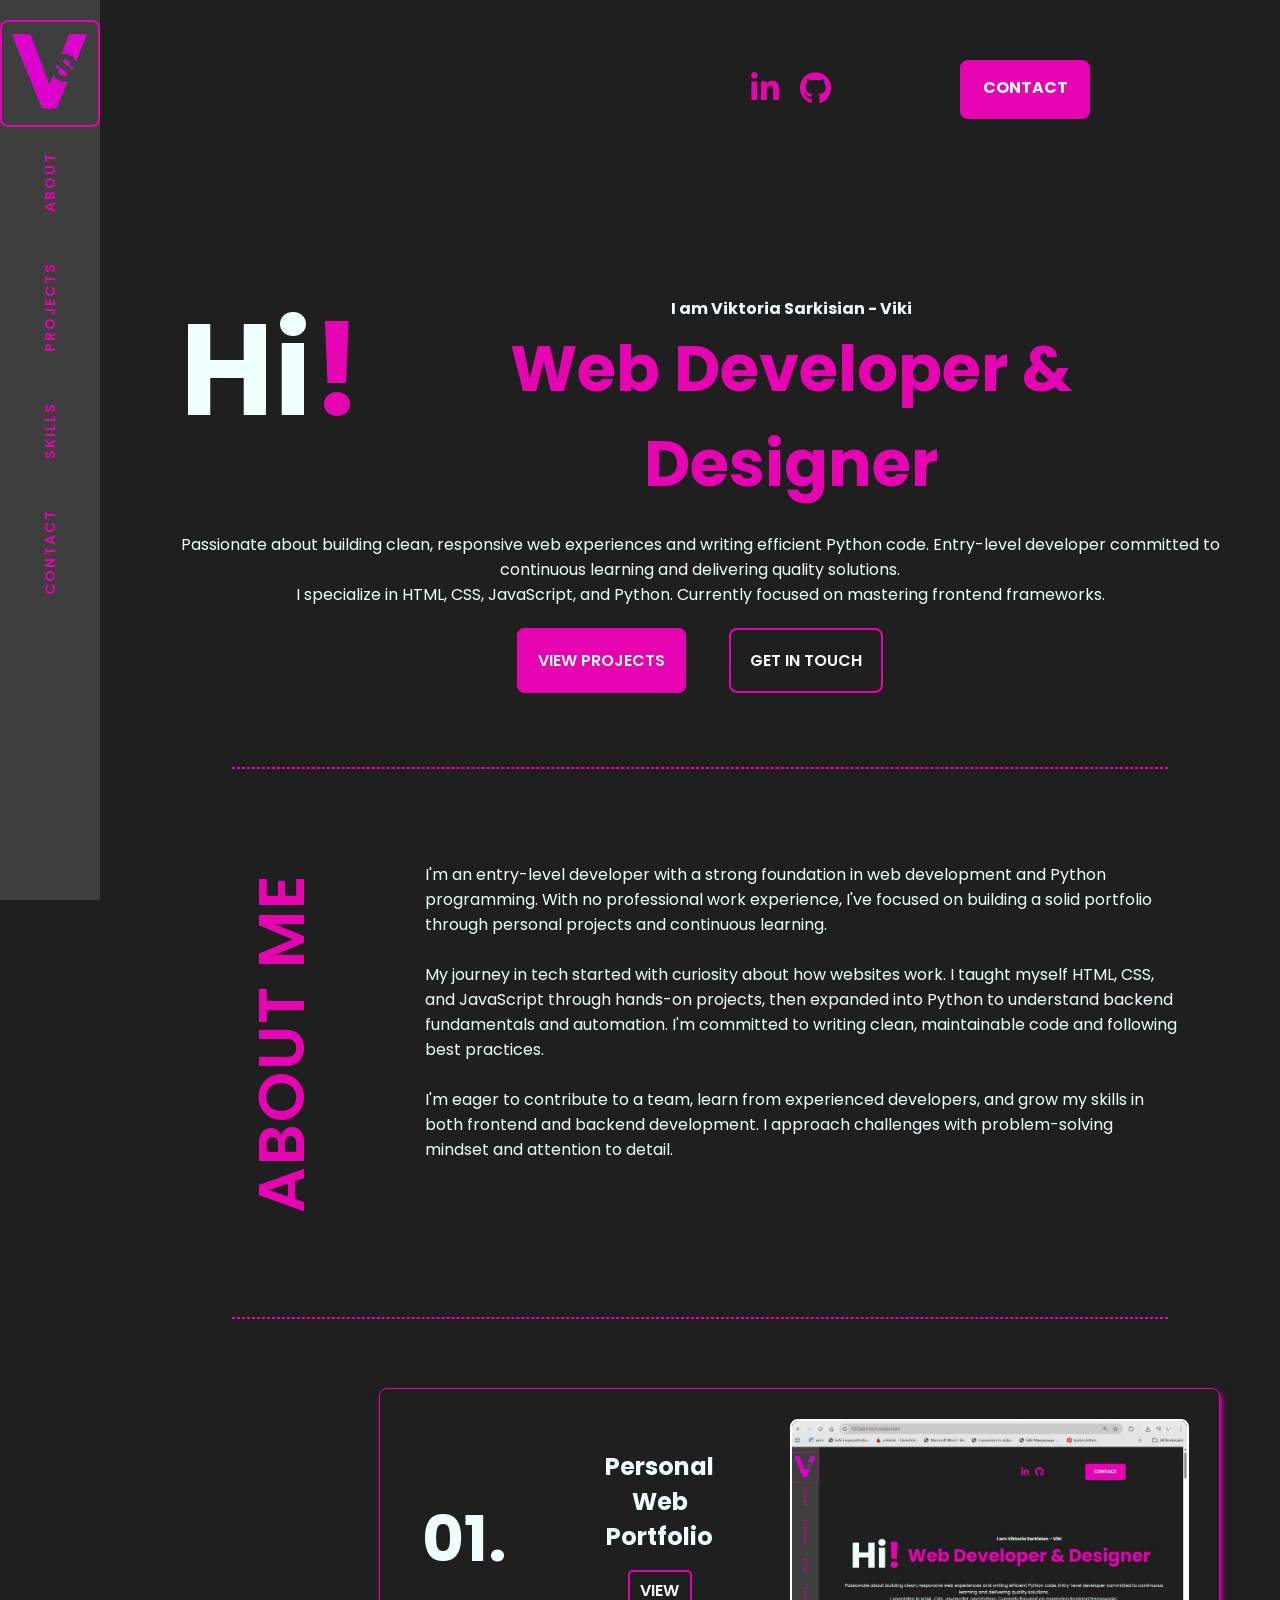
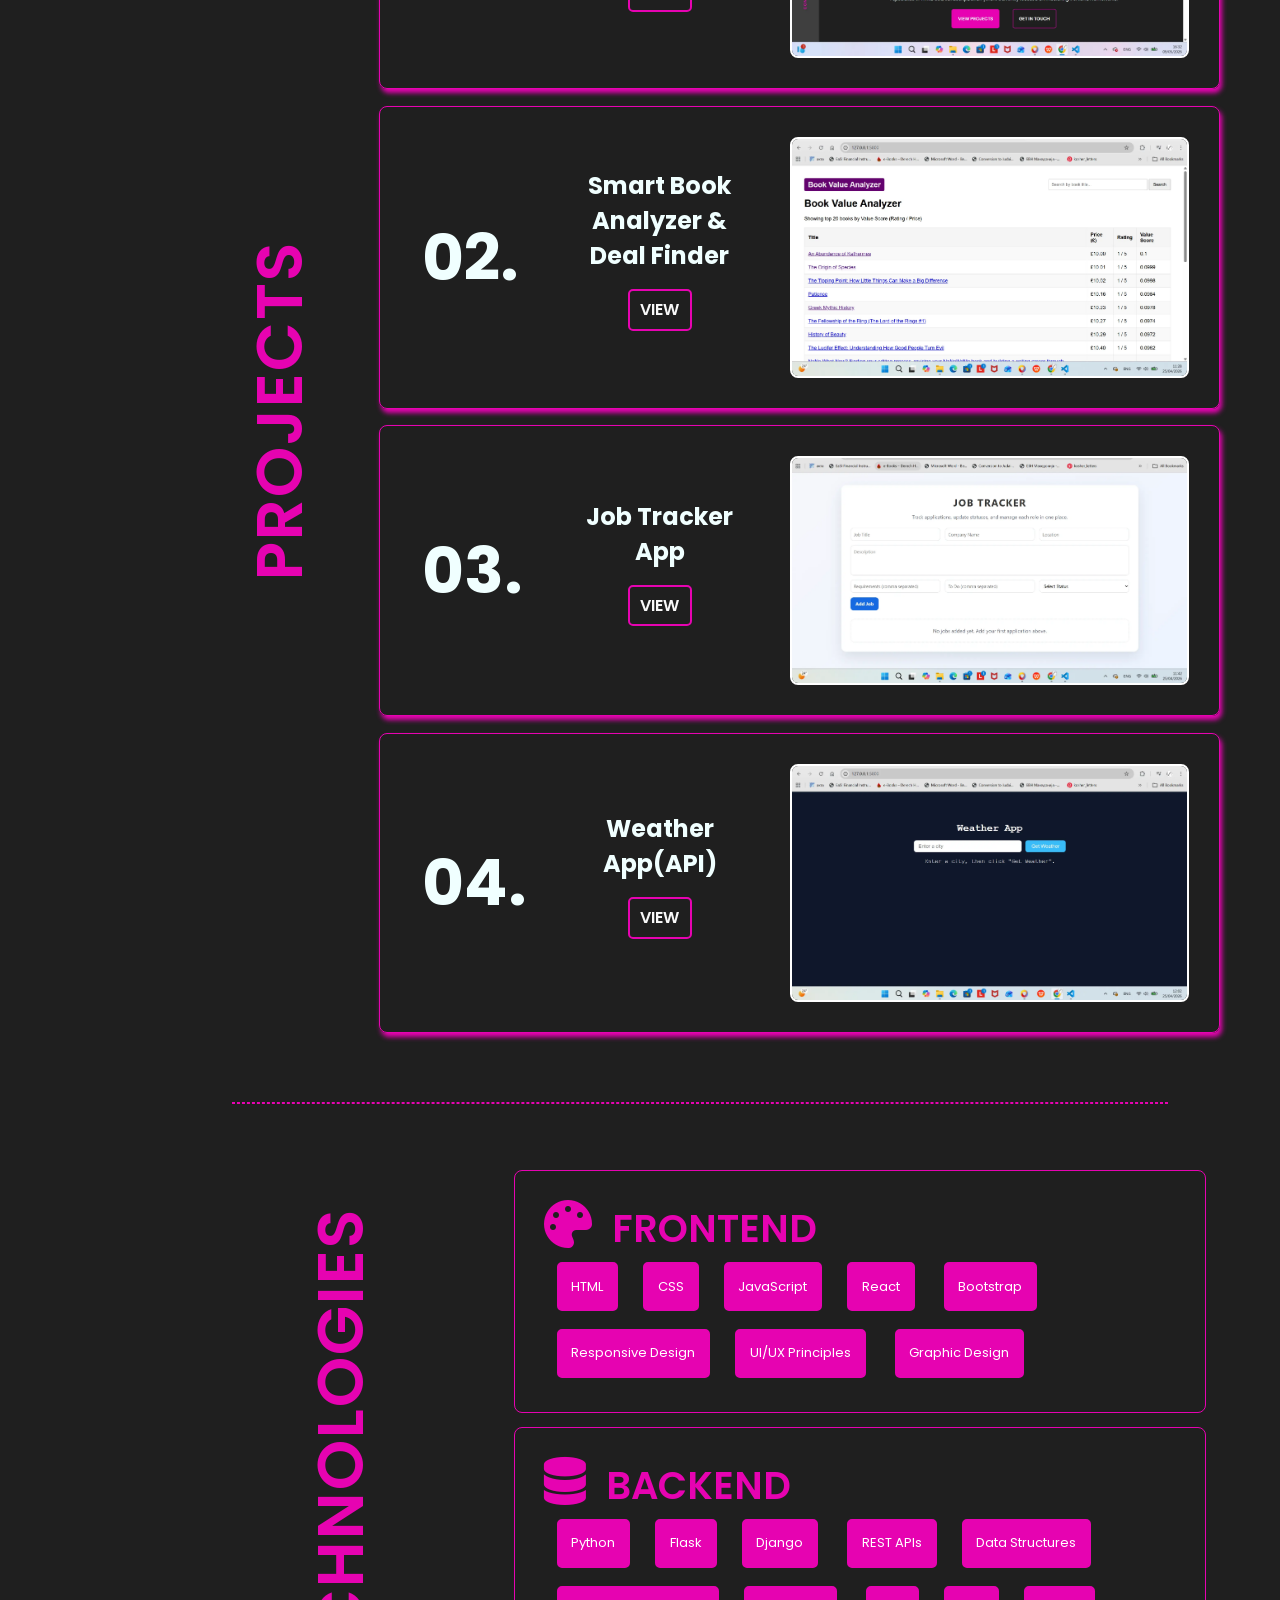
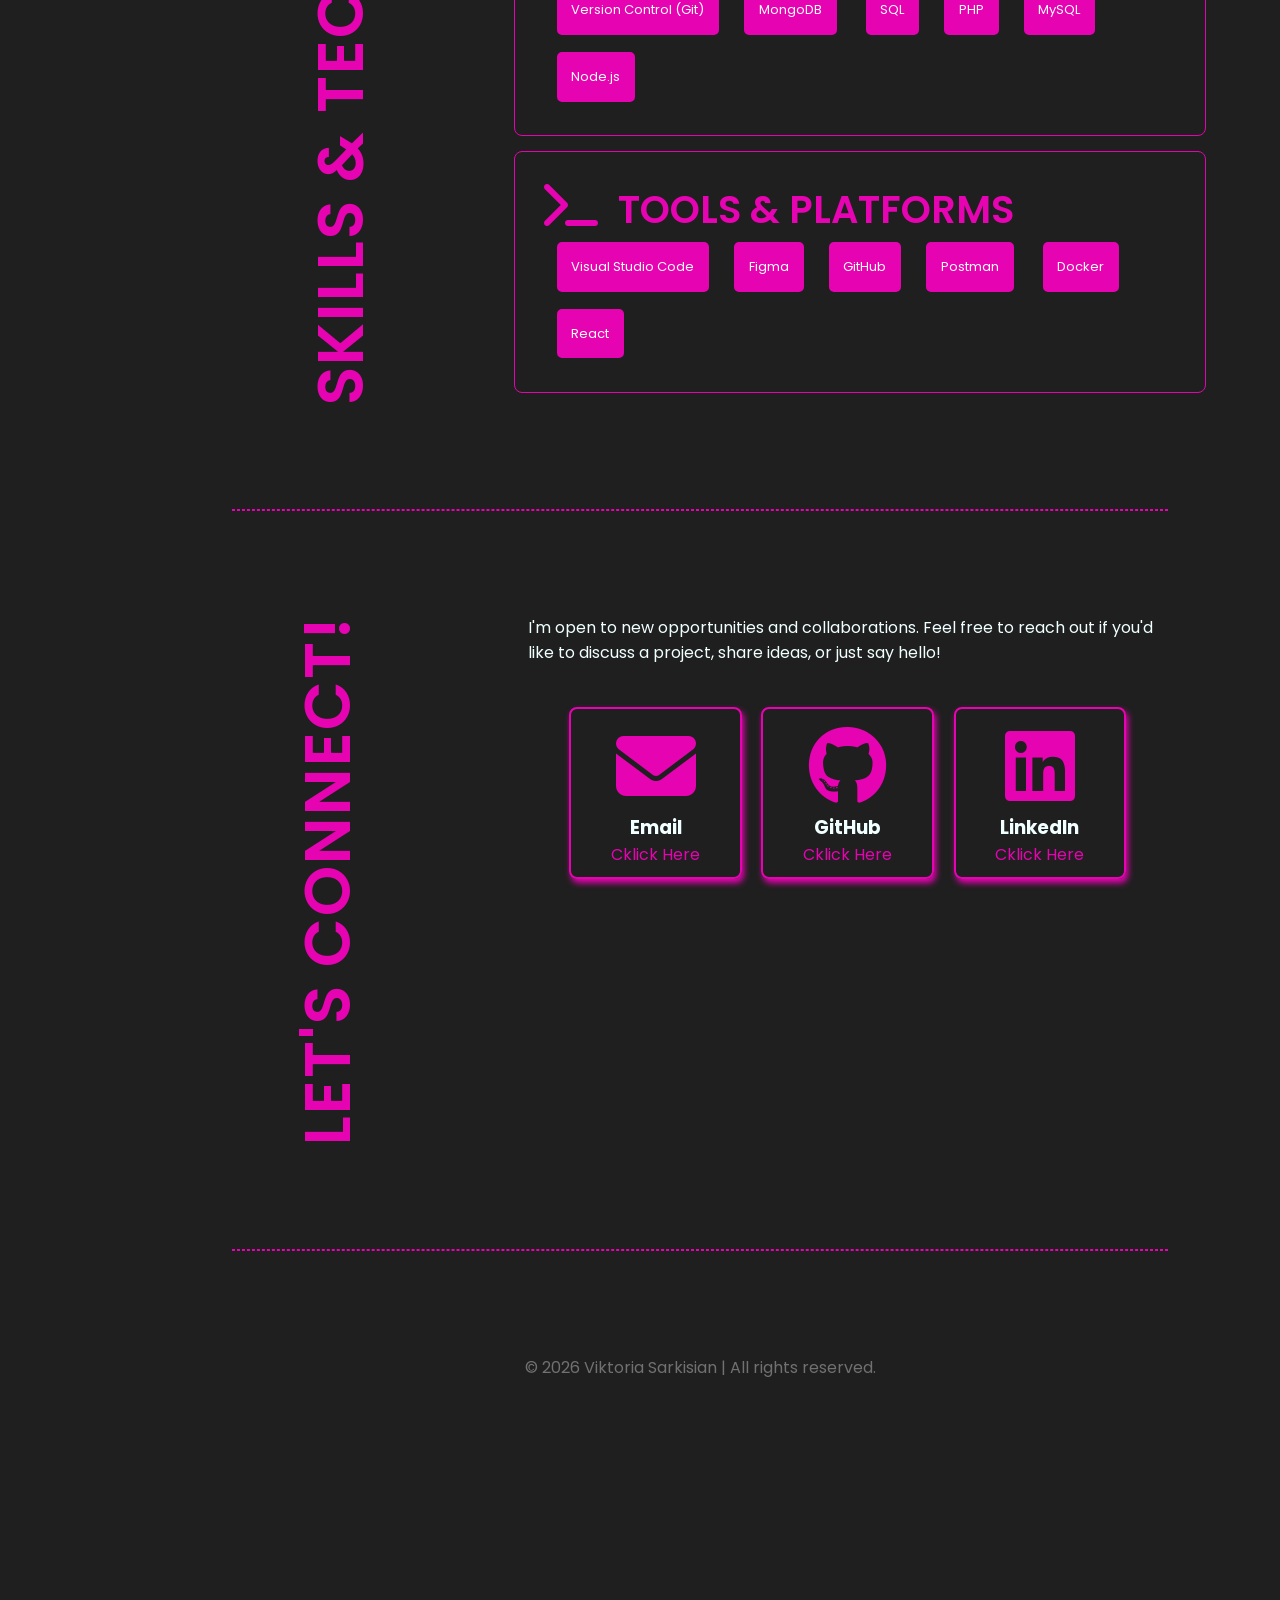
<file: index.html>
<!DOCTYPE html>
<html lang="en">
  <head>
    <meta charset="UTF-8">
    <meta name="viewport" content="width=device-width, initial-scale=1.0">
    <meta http-equiv="X-UA-Compatible" content="ie=edge">
    <title>Viki's Portfolio</title>
    <link rel="stylesheet" href="./styles.css">
    <link rel="icon" href="./favicon.ico" type="image/x-icon">
    <link rel="stylesheet" href="https://cdnjs.cloudflare.com/ajax/libs/font-awesome/6.5.0/css/all.min.css">
  </head>
  <body>
    <main>
        <section class="slidebar">
            <div class="logo">
                <a href="/index.html">
                    <img src="/images-web/VS-LOGO-removebg-preview.webp" alt="Logo">
                </a>
            </div>

            <div class="nav-menu" id="nav-menu-slidebar">
                <a href="#about-sec">ABOUT</a>
                <a href="#project-sec">PROJECTS</a>
                <a href="#skills-info">SKILLS</a>
                <a href="#contact-sec">CONTACT</a>
            </div>

            <div class="hamburger-icon" onclick="myFunction()">
                <i class="fa fa-bars"></i>
            </div>
        </section>

        <section class="context">
            <div class="nav-contact">
                <div class="nav-contact-box">
                    <div class="nav-contact-links">
                        <a href="https://www.linkedin.com/in/viktoria-sarkisian-2a6a63b/"><i class="fa-brands fa-linkedin-in"></i></a>
                        <a href="https://github.com/Viki12MK"><i class="fa-brands fa-github"></i></a>
                    </div>
                    <div class="nav-contact-btn">
                        <a href="#contact-sec" class="btn" id="btn-contact">CONTACT</a>
                    </div>
                </div>
            </div>

            <div class="project-container">
                <div class="hero">
                    <div class="hero-info">
                        <div class="hero-title">
                            <h1 id="hero-h1">Hi<span>!</span></h1>
                        </div>
                        <div class="hero-text">
                            <div class="hero-txt">
                                <h5>I am Viktoria Sarkisian - Viki</h5>
                            </div>
                            <div class="hero-txt">
                                <h1>Web Developer & Designer</h1>
                            </div>
                        </div>
                    </div>       
                    <div class="hero-article">
                        <p>Passionate about building clean, responsive web experiences and writing efficient Python code. 
                            Entry-level developer committed to continuous learning and delivering quality solutions.</p>
                        <p>I specialize in HTML, CSS, JavaScript, and Python. Currently focused on mastering frontend 
                            frameworks.
                        </p>
                    </div>
                    <div class="hero-btn">
                        <a href="projects.html" class="btn" id="btn-projects">VIEW PROJECTS</a>
                        <a href="#contact-sec" class="btn" id="btn-get-in-touch">GET IN TOUCH</a>
                    </div>
                </div>

                <hr>

                <div class="about" id="about-sec">
                    <div class="about-title">
                        <h2>ABOUT ME</h2> 
                    </div>
                    <div class="about-txt">
                        <p>I'm an entry-level developer with a strong foundation in 
                            web development and Python programming. With no professional
                            work experience, I've focused on building a solid portfolio 
                            through personal projects and continuous learning.
                        </p><br>
                        <p>My journey in tech started with curiosity about how websites 
                            work. I taught myself HTML, CSS, and JavaScript through 
                            hands-on projects, then expanded into Python to understand 
                            backend fundamentals and automation. I'm committed to writing
                            clean, maintainable code and following best practices.
                        </p><br>
                        <p>I'm eager to contribute to a team, learn from experienced 
                            developers, and grow my skills in both frontend and backend 
                            development. I approach challenges with problem-solving 
                            mindset and attention to detail.
                        </p>
                    </div>
                </div>

                <hr>

                <div class="projects" id="project-sec">
                    <div class="projects-title">
                        <h2>PROJECTS</h2>
                    </div>
                    
                    <div class="projects-list">
                        <div class="project">
                            <div class="project-num">
                                <h1>01.</h1>
                            </div>
                            <div class="project-title">
                                <h2>Personal Web Portfolio</h2>
                                 <div class="project-btn">
                                    <button class="button-project" id="btn-project-1">VIEW</button>
                                 </div>
                            </div>
                            <div class="project-box">
                                <div class="project-img">
                                    <img src="/images-web/Project_1_Screenshot_1.webp" alt="Project 1">
                                </div>
                            </div>
                        </div>

                        <div class="project">
                            <div class="project-num">
                                <h1>02.</h1>
                            </div>
                            <div class="project-title">
                                <h2>Smart Book Analyzer & Deal Finder</h2>
                                 <div class="project-btn">
                                    <button class="button-project" id="btn-project-1">VIEW</button>
                                 </div>
                            </div>
                            <div class="project-box">
                                <div class="project-img">
                                    <img src="/images-web/Project_2_Screenshot_1.webp" alt="Project 1">
                                </div>
                            </div>
                        </div>

                        <div class="project">
                            <div class="project-num">
                                <h1>03.</h1>
                            </div>
                            <div class="project-title">
                                <h2>Job Tracker App</h2>
                                 <div class="project-btn">
                                    <button class="button-project" id="btn-project-1">VIEW</button>
                                 </div>
                            </div>
                            <div class="project-box">
                                <div class="project-img">
                                    <img src="/images-web/Project_3_Screenshot_1.webp" alt="Project 1">
                                </div>
                            </div>
                        </div>

                        <div class="project">
                            <div class="project-num">
                                <h1>04.</h1>
                            </div>
                            <div class="project-title">
                                <h2>Weather App(API)</h2>
                                 <div class="project-btn">
                                    <button class="button-project" id="btn-project-1">VIEW</button>
                                 </div>
                            </div>
                            <div class="project-box">
                                <div class="project-img">
                                    <img src="/images-web/Project_4_Screenshot_1.webp" alt="Project 1">
                                </div>
                            </div>
                        </div>
                    </div>
                </div>

                <hr>

                <div class="skills" id="skills-info">
                    <div class="skills-title">
                        <h2>SKILLS & TECHNOLOGIES</h2>
                    </div>

                    <div class="skills-boxes">
                        <div class="skill-box">
                            <div class="skill-box-title">
                                <i class="fa-solid fa-palette"><span>FRONTEND</span></i>
                            </div>
                            <div class="skill-txt">
                                <p><span>HTML</span><span>CSS</span><span>JavaScript</span><span>React</span>
                                <span>Bootstrap</span><span>Responsive Design</span><span>UI/UX Principles</span>
                                <span>Graphic Design</span></p>
                            </div>
                        </div>

                        <div class="skill-box">
                            <div class="skill-box-title">
                                <i class="fa-solid fa-database"><span>BACKEND<span></i>
                            </div>
                            <div class="skill-txt">
                                <p><span>Python</span><span>Flask</span><span>Django</span>
                                <span>REST APIs</span><span>Data Structures</span>
                                <span>Version Control (Git)</span><span>MongoDB</span>
                                <span>SQL</span><span>PHP</span><span>MySQL</span><span>Node.js</span></p>
                            </div>
                        </div>


                        <div class="skill-box">
                            <div class="skill-box-title">
                                <i class="fa-solid fa-terminal"><span>TOOLS & PLATFORMS</span></i>
                            </div>
                            <div class="skill-txt">
                                <p><span>Visual Studio Code</span><span>Figma</span><span>GitHub</span><span>Postman</span>
                                    <span>Docker</span><span>React</span>
                                </p>  
                            </div>
                        </div>
                    </div>
                </div>

                <hr>

                <div class="contact-section" id="contact-sec">
                    <div class="contact-title">
                        <h2 id="contact-title">LET'S CONNECT!</h2>
                    </div>
                    <div class="contact-context">
                        <div class="contact-txt">
                            <p id="contact-paragraph">I'm open to new opportunities and collaborations. 
                                Feel free to reach out if you'd like to 
                                discuss a project, share ideas, or just say hello!
                            </p> 
                        </div>

                        <div class="contact-conatiner">
                            <div class="contact-box">
                                <div class="contact-icon">
                                    <i class="fa-solid fa-envelope"></i>
                                </div>
                                <div class="contact-box-info">
                                    <h3>Email</h3>
                                    <a href="mailto:maiviktoria.sarkisian12@gmail.com">Cklick Here</a>
                                </div>
                            </div>

                            <div class="contact-box">
                                <div class="contact-icon">
                                    <i class="fa-brands fa-github"></i>
                                </div>
                                <div class="contact-box-info">
                                    <h3>GitHub</h3>
                                    <a href="https://github.com/Viki12MK" target="_blank">Cklick Here</a>
                                </div>
                            </div>

                            <div class="contact-box">
                                <div class="contact-icon">
                                    <i class="fa-brands fa-linkedin"></i>
                                </div>
                                <div class="contact-box-info">
                                    <h3>LinkedIn</h3>
                                    <a href="https://www.linkedin.com/in/viktoria-sarkisian-2a6a63b/" target="_blank">Cklick Here</a>
                                </div>
                            </div>
                        </div>
                    </div>
                </div>
                
                <hr>

                <footer>
                    <p>&copy; 2026 Viktoria Sarkisian | All rights reserved.</p>
                </footer>
            </div>

              
        </section>

    </div>

            
    </main>
    <script src="index.js"></script>
  </body>
</html>
</file>
<file: styles.css>
@import url('https://fonts.googleapis.com/css2?family=Poppins:ital,wght@0,100;0,200;0,300;0,400;0,500;0,600;0,700;0,800;0,900;1,100;1,200;1,300;1,400;1,500;1,600;1,700;1,800;1,900&display=swap'); 
* { 
margin: 0; 
padding: 0; 
box-sizing: border-box; 
font-family: 'Poppins', sans-serif; 
} 

body { 
overflow-x: hidden;
 
} 

main { 
margin: 0 auto; 
padding: 20px; 
background: #1f1f1f; 
color: azure; 
} 

.slidebar { 
position: fixed; 
top: 0; 
left: 0; 
width: 100px; 
height: 100vh; 
background: rgba(72, 71, 71, 0.8); 
display: flex; 
flex-direction: column; 
align-items: center; 
padding: 20px 0; 
z-index: 999; 
} 

.logo { 
border: 2px solid #e603b1; 
border-radius: 8px; 
} 

.logo img { 
width: 100%; 
} 

.nav-menu { 
display: flex; 
flex-direction: column; 
gap: 50px; 
margin: 25px; 
} 

.nav-menu a { 
writing-mode: vertical-lr; 
transform: rotate(180deg); 
text-decoration: none; 
color: #e603b1; 
font-size: 14px; 
letter-spacing: 2px; 
font-weight: 600; 
} 

.nav-menu a:hover { 
color: #fff; 
} 

.hamburger-icon { 
display: none; 
} 

/* =============== CONTEXT SECTION ===================*/ 

.context { 
width: calc(100% - 120px);
margin-left: 120px; 
padding: 40px;
} 

.nav-contact { 
padding-left: 0; 
display: flex; 
justify-content: flex-end; 
} 

.nav-contact-box { 
display: grid; 
grid-template-columns: repeat(2, 1fr); 
width: 50%; 
} 

.nav-contact-links { 
width: 70%; 
display: flex; 
gap:10px; 
padding: 4; 
justify-content: center; 
} 

.nav-contact-links a{ 
font-size: 2em; 
margin: 3%; 
color: #e603b1; 
} 

.nav-contact-links a:hover { 
color: #fff; 
} 

.nav-contact-btn { 
width: 50%; 
border: 2px solid #e603b1; 
border-radius: 8px; 
background: #e603b1; 
text-align: center; 
padding-top: 5% ; 
} 

.nav-contact-btn a { 
text-decoration: none; 
color: #f9f9f9; 
font-weight: 700; 
} 

.nav-contact-btn:hover { 
background-color: black; 
} 

.project-container {
    margin: 15% 0 ;
}

.hero-info { 
display: flex; 
justify-content: center; 
} 

.hero-title h1 { 
font-size: 8em; 
} 

.hero-title h1 span { 
color: #e603b1; 
} 

.hero-text { 
text-align: center; 
padding: 2%; 
} 

.hero-txt h5 { 
font-size: 1em; 
} 

.hero-txt h1 { 
color: #e603b1; 
font-size: 4em; 
} 

.hero-article { 
text-align: center; 
} 

.hero-btn { 
text-align: center; 
padding: 4%; 
} 

.hero-btn a { 
margin: 2%; 
border: 2px solid #e603b1; 
border-radius: 8px; 
padding: 2%; 
text-decoration: none; 
color: #f9f9f9; 
font-weight: 600; 
} 

#btn-projects { 
background: #e603b1; 
} 

#btn-projects:hover { 
background: #1f1f1f; 
} 

#btn-get-in-touch:hover { 
background: #e603b1; 
} 

.about, .projects { 
display: flex; 
} 

.about-title, .projects-title, .skills-title, .contact-title { 
width: 40%; 
padding: 5%; 
color: #e603b1; 
display: flex;
justify-content: center;
align-items: center;
} 

.about-title h2, .projects-title h2, .skills-title h2, .contact-title h2 { 
transform: rotate(180deg); 
writing-mode: vertical-rl; 
letter-spacing: 2px; 
font-weight: 600; 
font-size: 4em; 
} 

.about-txt { 
padding: 4%; 
} 

.project { 
display: grid; 
grid-template-columns: 120px 1fr 2fr; 
gap: 30px;
width: 100%;
border: 1px solid #e603b1; 
box-shadow: 2px 4px 5px #e603b1; 
border-radius: 8px; 
margin: 2% 0; 
padding: 30px;
align-items: center;
} 


.project-num { 
justify-items: center; 
} 

.project-num h1{ 
font-size: 4em; 
margin: 10%; 
} 

.project-box {
    width: 100%;
}

.project-img {
    width: 100%;
}

.project-img img { 
width: 100%;
height: auto;
border-radius: 8px; 
border: 2px solid white; 
display: block;
margin: auto;
object-fit: cover;
} 

.project-title { 
text-align: center; 
padding: 10%; 
} 

.project-btn { 
padding: 10%; 
} 

#btn-project-1 { 
width: 50%; 
background: #1f1f1f; 
color: #f9f9f9; 
border: 2px solid #e603b1; 
border-radius: 5px; padding: 5%; 
font-size: 1em; 
font-weight: 600; 
} 

#btn-project-1:hover { 
background: #e603b1; 
} 

.skills { 
display: flex; 
} 

.skills-boxes { 
width: 100%; 
} 

.skill-box { 
border: 1px solid #e603b1; 
border-radius: 8px; 
padding: 4%; 
margin: 2%; 
} 

.skill-box-title i { 
font-size: 3em; 
color: #e603b1; 
} 

.skill-box-title span { 
font-size: 0.8em; 
color: #e603b1; 
margin-bottom: 20px; 
font-weight: 600; 
margin: 20px; 
} 

.skill-txt p span { 
display: inline-block; 
margin: 2%; 
background-color: #e603b1; 
color: #fff; 
border-radius: 5px; 
font-size: small; 
margin-bottom: 5px; 
border: 2px solid #e603b1; 
border-radius: 5px; 
padding: 2%; } 

.contact-conatiner { 
padding: 5%; 
} 

.contact-section { 
width: 100%; 
display: flex; 
} 

.contact-context { 
padding: 5%; 
} 

.contact-conatiner { 
display: grid; 
grid-template-columns: repeat(3, 1fr); 
} 
.contact-box { 
border: 2px solid #e603b1; 
margin: 5%; 
border-radius: 8px; 
text-align: center; 
padding: 5%; 
box-shadow: 2px 4px 6px #e603b1;
} 
.contact-icon i { 
font-size: 5em; margin: 5%; 
color: #e603b1; 
} 
.contact-box-info a { 
text-decoration: none; 
color: #e603b1; 
} 
.contact-box-info a:hover { 
color: #ffffff; 
} 
footer { 
text-align: center; 
color: #727070; 
padding: 5%; 
} 
hr { 
margin: 5%; 
border: 1px dashed #e603b1; 
}

/* projects page */

.projects-container {
    margin-top: 10%;
}

.title-projects-sec {
    width: 100%;
    display: flex;
}

.long-arrow {
    margin: 5%;
    display: inline-block;
    position: relative;
    width: 500px;        
    height: 2px;         
    background: #e603b1;   
    vertical-align: middle;
}


.long-arrow::after {
    content: '';
    position: absolute;
    right: 0;
    top: -4px;           
    width: 10px;
    height: 10px;
    border-top: 3px solid #e603b1;
    border-right: 3px solid #e603b1;
    transform: rotate(45deg);
}

.title-projects-sec h1 {
    font-size: 4em;
    color:#e603b1;
}

.list-projects-sec {
    width: 100%;
}

.my-project-box {
    display: grid;
    grid-template-columns: 1fr 3fr 2fr;
    margin: 4%;
    border: 1px solid #e603b1;
    padding: 2%; 
}

.num-project-box {
   text-align: center;
   margin: 4%;
   border: 1px solid #e603b1;
}

.project-number {
    width: 100%;
}

.project-number h1 {
    font-size: 5em;
}

.vertical-arrow {
    width: 2px;                 
    height: 200px;              
    background-color: #e603b1;
    position: relative;
    margin: 20px auto;
}


.vertical-arrow::before {
    content: '';
    position: absolute;
    top: 0;                     
    left: 50%;
    width: 12px;
    height: 12px;
    border-top: 2px solid #e603b1;
    border-left: 2px solid #e603b1;
    transform: translate(-50%, -50%) rotate(45deg);
}

.desc-project-box {
    padding: 5%;
}

.desc-project-box h3 {
    color: #e603b1;
    font-size: 2em;
}

.project-visit-btn {
    width: 60%;
    height: 50px;
    border: 2px solid #e603b1;
    border-radius: 8px;
    margin: 10%;
    text-align: center;
    padding: 3%;
    background-color: #e603b1;
}

.project-visit-btn a {
    text-decoration: none;
    color: #fff;
    font-weight: 600;
}

.project-visit-btn:hover {
    background-color: transparent;
}



.thumbnails {
  flex: 1;
  display: flex;
  flex-wrap: wrap;
}

.thumbnail {
  width: 250px;
  height: 170px;
  margin: 5px;
  cursor: pointer;
}

.lightbox {
  display: none;
  position: fixed;
  top: 0;
  left: 10%;
  width: 80%;
  height: 100%;
  background-color: rgba(0, 0, 0, 0.8);
  justify-content: center;
  align-items: center;
}

.lightbox-img {
  max-width: 100%;
  height: auto;
}

.close-btn {
  position: absolute;
  top: 30px;
  right: 20px;
  font-size: 30px;
  color: #e603b1;
  cursor: pointer;
}

/* ======================================================
   RESPONSIVE DESIGN
====================================================== */

/* Large screens / laptops */
@media screen and (max-width: 1200px) {

  .context {
    width: 85%;
    margin-left: 120px;
  }

  .hero-title h1 {
    font-size: 6em;
  }

  .hero-txt h1 {
    font-size: 3em;
  }

  .project {
    grid-template-columns: 1fr;
    padding: 20px;
  }

  .project-img img {
    width: 100%;
    margin: 0;
  }

  .my-project-box {
    grid-template-columns: 1fr;
  }

  .contact-conatiner {
    grid-template-columns: repeat(2, 1fr);
    gap: 20px;
  }

  .lightbox {
    position: fixed;
    inset: 0;
    width: 100%;
    height: 100vh;
    padding: 20px;
    z-index: 9999;

    display: none;
    justify-content: center;
    align-items: center;

    background: rgba(0, 0, 0, 0.9);
    }

  .lightbox-img {
    max-width: 95%;
    max-height: 90vh;
    object-fit: contain;
    border-radius: 10px;
    }

  .close-btn {
    position: fixed;
    top: 20px;
    right: 25px;

    width: 45px;
    height: 45px;

    display: flex;
    justify-content: center;
    align-items: center;

    font-size: 2rem;
    font-weight: bold;

    color: #fff;
    background: rgba(230, 3, 177, 0.9);

    border-radius: 50%;
    cursor: pointer;

    z-index: 10000;
    transition: 0.3s ease;
    }

  .close-btn:hover {
    transform: scale(1.1);
    background: #e603b1;
    }
}


/* Tablets */
@media screen and (max-width: 992px) {

  .slidebar {
    width: 80px;
  }

  .context {
    width: calc(100% - 80px);
    margin-left: 80px;
    padding: 20px;
  }

  .hero-info {
    flex-direction: column;
    text-align: center;
  }

  .hero-title h1 {
    font-size: 5em;
  }

  .hero-txt h1 {
    font-size: 2.5em;
  }

  .about,
  .projects,
  .skills,
  .contact-section {
    flex-direction: column;
  }

  .about-title,
  .projects-title,
  .skills-title,
  .contact-title {
    width: 100%;
    justify-content: flex-start;
    padding: 20px 0;
  }

  .about-title h2,
  .projects-title h2,
  .skills-title h2,
  .contact-title h2 {
    writing-mode: horizontal-tb;
    transform: none;
    font-size: 2.5em;
  }

  .nav-contact-box {
    width: 100%;
  }

  .my-project-box {
    grid-template-columns: 1fr;
  }

  .contact-conatiner {
    grid-template-columns: 1fr;
  }

  .long-arrow {
    width: 250px;
  }

  .title-projects-sec h1 {
    font-size: 2.5em;
  }

  .thumbnail {
    width: 180px;
    height: auto;
  }

  .close-btn {
    top: 15px;
    right: 15px;

    width: 40px;
    height: 40px;

    font-size: 1.6rem;
  }
}


/* Mobile devices */
@media screen and (max-width: 768px) {

  body {
    overflow-x: hidden;
  }

  .slidebar {
    width: 100%;
    height: auto;
    flex-direction: row;
    justify-content: space-between;
    padding: 10px 20px;
  }

  .logo {
    width: 70px;
  }

  .logo img {
    width: 100%;
  }

  .hamburger-icon {
    display: block;
    font-size: 2em;
    color: #e603b1;
    cursor: pointer;
  }

  .nav-menu {
    display: none;
    position: absolute;
    top: 80px;
    left: 0;
    width: 100%;
    background: #1f1f1f;
    flex-direction: column;
    align-items: center;
    gap: 20px;
    padding: 20px 0;
  }

  .nav-menu.active {
    display: flex;
  }

  .nav-menu a {
    writing-mode: horizontal-tb;
    transform: none;
    font-size: 1rem;
  }

  .context {
    width: 100%;
    margin: 100px 0 0 0;
    padding: 20px;
  }

  .nav-contact {
    justify-content: center;
  }

  .nav-contact-box {
    grid-template-columns: 1fr;
    gap: 20px;
  }

  .nav-contact-links {
    width: 100%;
    justify-content: center;
  }

  .nav-contact-btn {
    width: 100%;
    padding: 15px;
  }

  .hero-title h1 {
    font-size: 4em;
  }

  .hero-txt h1 {
    font-size: 2em;
  }

  .hero-btn {
    display: flex;
    flex-direction: column;
    gap: 20px;
  }

  .hero-btn a {
    display: block;
    width: 100%;
    padding: 15px;
  }

  .project {
    grid-template-columns: 1fr;
  }

  .project-title {
    padding: 20px 0;
  }

  .project-img img {
    width: 100%;
  }

  .skill-box-title i {
    font-size: 2em;
  }

  .skill-box-title span {
    display: block;
    margin-top: 10px;
  }

  .contact-conatiner {
    grid-template-columns: 1fr;
  }

  .contact-icon i {
    font-size: 3em;
  }

  .title-projects-sec {
    flex-direction: column;
    align-items: center;
    text-align: center;
  }

  .long-arrow {
    width: 150px;
  }

  .title-projects-sec h1 {
    font-size: 2em;
  }

  .project-number h1 {
    font-size: 3em;
  }

  .vertical-arrow {
    height: 100px;
  }

  .desc-project-box h3 {
    font-size: 1.5em;
  }

  .project-visit-btn {
    width: 80%;
    height: auto;
  }

  .thumbnail {
    width: 100%;
    height: auto;
  }

  .lightbox {
    left: 0;
    width: 100%;
  }

  .close-btn {
    top: 10px;
    right: 10px;

    width: 36px;
    height: 36px;

    font-size: 1.4rem;
  }

  .lightbox {
    padding: 10px;
  }

  .lightbox-img {
    max-width: 100%;
  }

  
}


/* Small mobile devices */
@media screen and (max-width: 480px) {

  .hero-title h1 {
    font-size: 3em;
  }

  .hero-txt h1 {
    font-size: 1.5em;
  }

  .hero-article p {
    font-size: 0.9em;
  }

  .about-title h2,
  .projects-title h2,
  .skills-title h2,
  .contact-title h2 {
    font-size: 2em;
  }

  .project-num h1 {
    font-size: 2.5em;
  }

  .contact-box {
    padding: 20px;
  }

  footer {
    font-size: 0.8em;
  }
}
</file>
